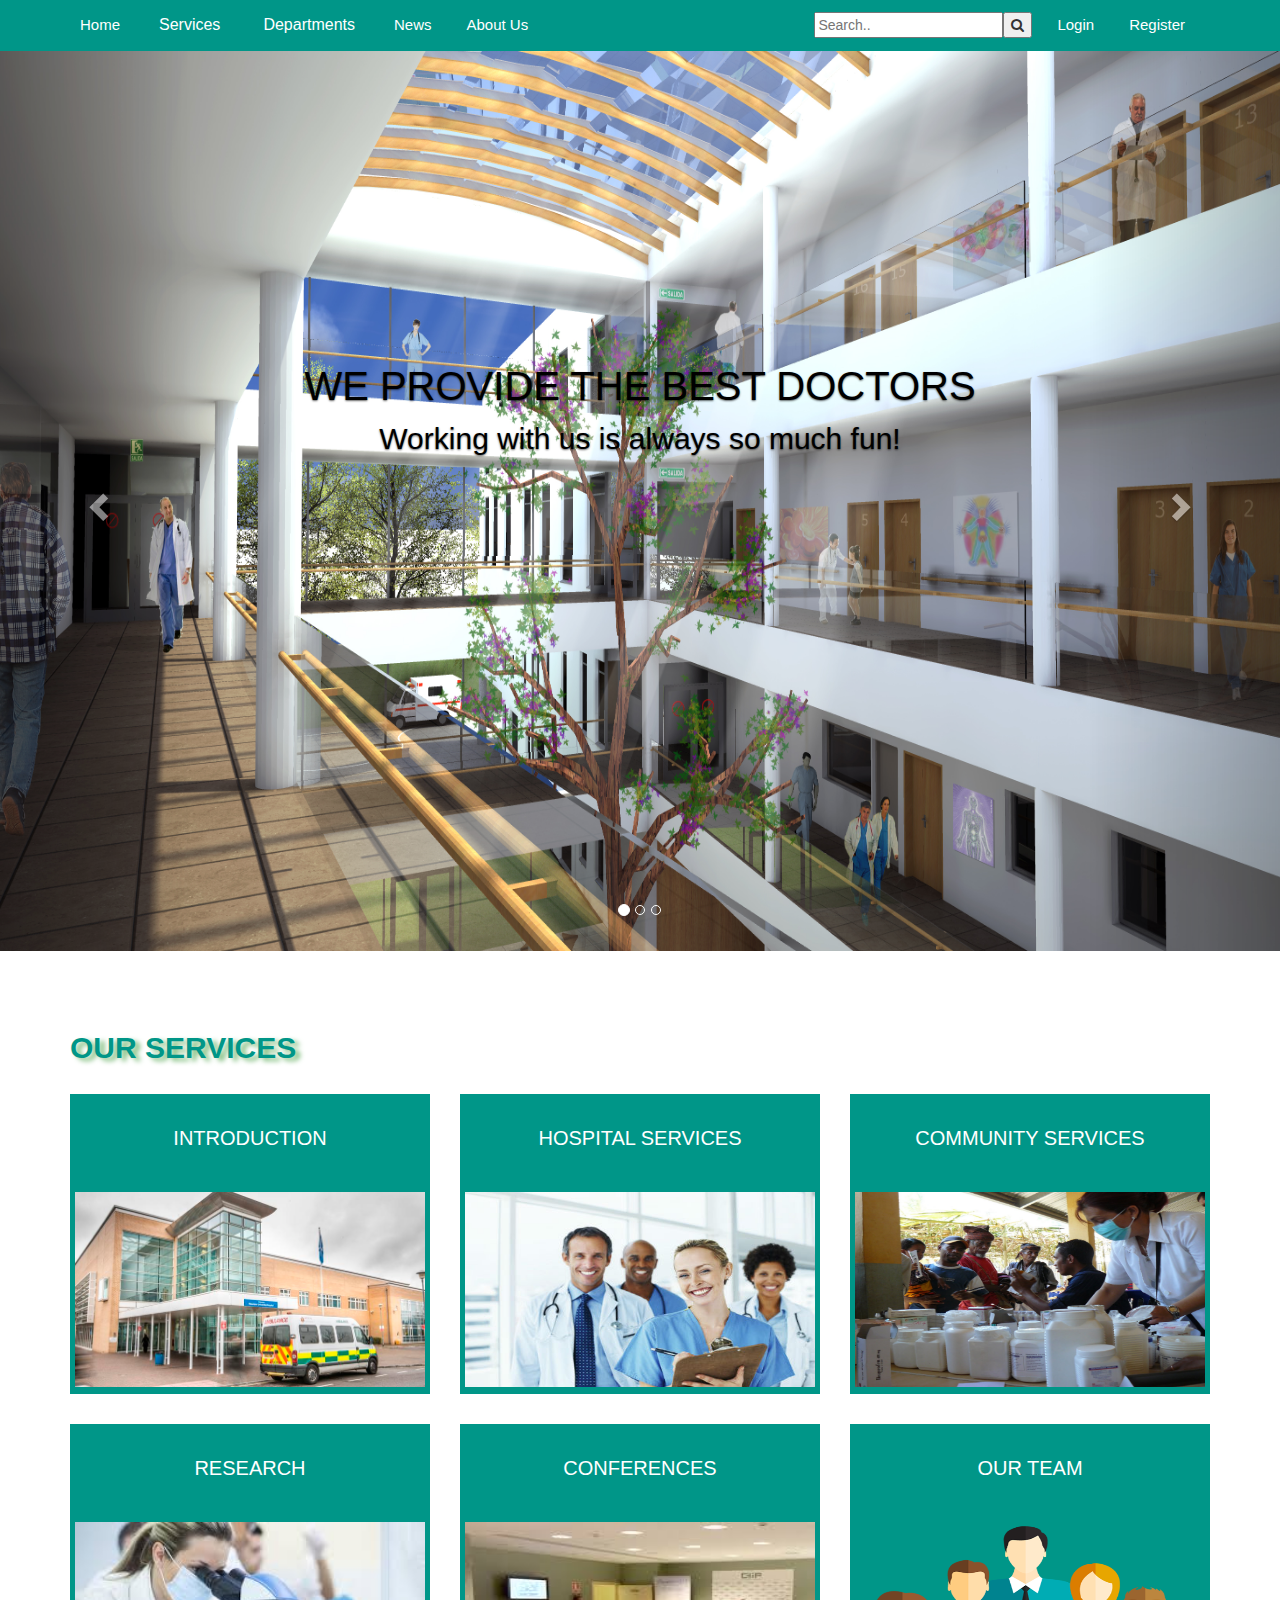
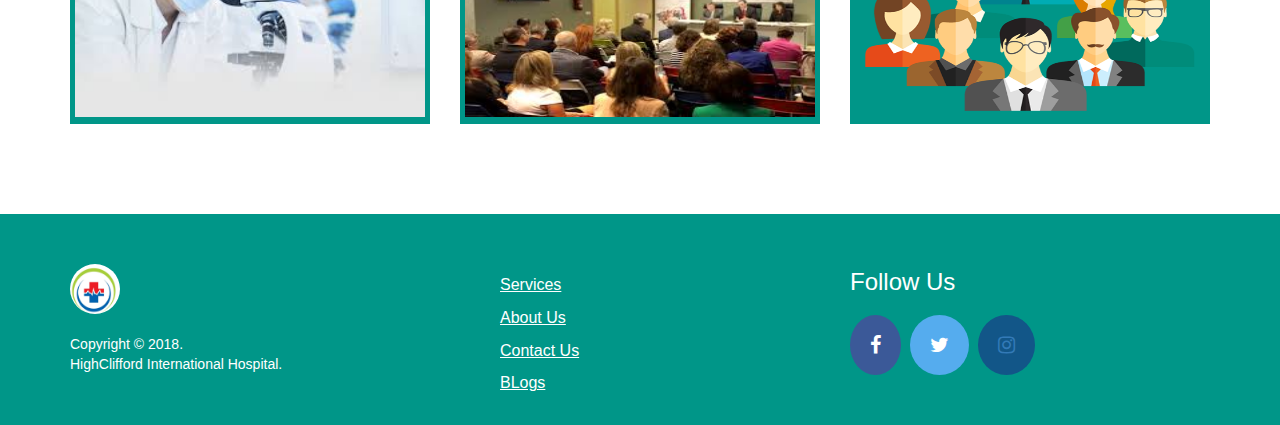
<file: index.html>
<!DOCTYPE html>
<html>
<head>
	<title>patient management system</title>
<!-- this is for bootstrap -->
	 <link rel="stylesheet" href="https://maxcdn.bootstrapcdn.com/bootstrap/3.3.7/css/bootstrap.min.css">
  	<script src="https://ajax.googleapis.com/ajax/libs/jquery/3.3.1/jquery.min.js"></script>
 	 <script src="https://maxcdn.bootstrapcdn.com/bootstrap/3.3.7/js/bootstrap.min.js"></script>
 <link rel="stylesheet" href="https://cdnjs.cloudflare.com/ajax/libs/font-awesome/4.7.0/css/font-awesome.min.css">
<link rel="stylesheet" type="text/css" href="css/style.css">
</head>
<body>

<div class="wrapper">
	
	<div class="container ">
	
		<nav class="clearfix">
		<ul class="clearfix main-nav">
			<li><a href="index.html">Home</a></li>
			<li class="dropdown">
      <button class="dropbtn">Services</button>
           <div class="dropdown-content">
               <a href="#">Surgery</a>
               <a href="#">Gynaecology</a>
               <a href="#">Biochemistry</a>
               <a href="#">Dental</a>
              <a href="#">ENT</a>
            </div>
      </li>
        <li class="dropdown">
      <button class="dropbtn">Departments</button>
           <div class="dropdown-content">
               <a href="#">Emergency</a>
               <a href="#">Intensive care unit</a>
               <a href="#">Coronary care unit</a>
               <a href="#">Burn Center</a>
              <a href="#">Endoscopy</a>
              <a href="#">Physical Therapy</a>
            </div>
      </li>
			<li><a href="#">News</a></li>
			<li><a href="aboutus.html">About Us</a></li>

		</ul>

		<div class="login-nav">
      <ul class="clearfix">
        <li><input class="searchbox" type="text" placeholder="Search.."></li>
         <li><button type="submit"><i class="fa fa-search"></i></button></li>
        <li><a href="login.html">Login</a></li>
        <li><a href="register.html">Register</a></li>
      </ul>
    </div>
		</nav>

	</div>
</div>	


<div class="slider">
  <div id="myCarousel" class="carousel slide" data-ride="carousel">
    <!-- Indicators -->
    <ol class="carousel-indicators">
      <li data-target="#myCarousel" data-slide-to="0" class="active"></li>
      <li data-target="#myCarousel" data-slide-to="1"></li>
      <li data-target="#myCarousel" data-slide-to="2"></li>
    </ol>

    <!-- Wrapper for slides -->
    <div class="carousel-inner">

      <div class="item active">
        <img src="images/1.jpg" alt="Los Angeles" style="width:100%;">
        <div class="carousel-caption">
          <h3>WE PROVIDE THE BEST DOCTORS</h3>
          <p>Working with us is always so much fun!</p>
        </div>
      </div>

      <div class="item">
        <img src="images/2.jpg" alt="Chicago" style="width:100%;">
        <div class="carousel-caption">
          <h3>Need an appointment?</h3>
          <p>you are just one call away</p>
        </div>
      </div>
    
      <div class="item">
        <img src="images/3.jpg" alt="New York" style="width:100%;">
        <div class="carousel-caption">
          <h3>View all the records of your checkups</h3>
          <p>We are providing an online facility!</p>
        </div>
      </div>
  
    </div>

    <!-- Left and right controls -->
    <a class="left carousel-control" href="#myCarousel" data-slide="prev">
      <span class="glyphicon glyphicon-chevron-left"></span>
      <span class="sr-only">Previous</span>
    </a>
    <a class="right carousel-control" href="#myCarousel" data-slide="next">
      <span class="glyphicon glyphicon-chevron-right"></span>
      <span class="sr-only">Next</span>
    </a>
  </div>
</div>




<div class="services">
    <div class="container">
    <h2>OUR SERVICES</h2>
    <div class="row">
        <div class="col-md-4">
          <div class="ser1"> 
             <p> INTRODUCTION</p>
             <img src="images/intro.jpg">
          </div>

         </div>
         <div class="col-md-4">
          <div class="ser1"> 

            <p>HOSPITAL SERVICES</p>
            <img src="images/doc.jpg">
          </div>

          </div>
          <div class="col-md-4">
              <div class="ser1"> 
                <p>COMMUNITY SERVICES</p>
                <img src="images/ser.jpg">
              </div>
           </div>
     </div>

         <div class="row">
        <div class="col-md-4">
          <div class="ser1"> 
             <p>RESEARCH</p>
             <img src="images/res.jpg">
          </div>

         </div>
         <div class="col-md-4">
          <div class="ser1"> 

            <p>CONFERENCES</p>
            <img src="images/conf.jpg">
          </div>

          </div>
          <div class="col-md-4">
              <div class="ser1"> 
                <p>OUR TEAM</p>
                <img src="images/team.png">
              </div>
           </div>
     </div>

     </div>
 


</div>

<footer>  
    <div class="container">
        <div class="row"> 
            <div class="col-md-4"> 
                <div class="foot"> 
                    <img src="images/logo.jpg">
                    <p class="foot1">Copyright © 2018. <br>
                    HighClifford International Hospital.</p>
                </div>
            </div>

           <div class="col-md-4"> 
                <div class="foot"> 
                    <ul>
                      <li><a href="#">Services</a></li>
                      <li><a href="#">About Us</a></li>
                       <li><a href="#">Contact Us</a></li>
                        <li><a href="#">BLogs</a></li>
                    </ul>
                </div>
            </div>

            <div class="col-md-4"> 
                <div class="foot icons"> 
                   <h3>Follow Us</h3>
                   <a href="www.facebook.com" class="fa fa-facebook"></a>
                  <a href="#" class="fa fa-twitter"></a>
                  <a href="#" class="fa fa-instagram"></a>
                </div>
            </div>


        </div>

     </div>

</footer>




	

</body>
</html>
</file>
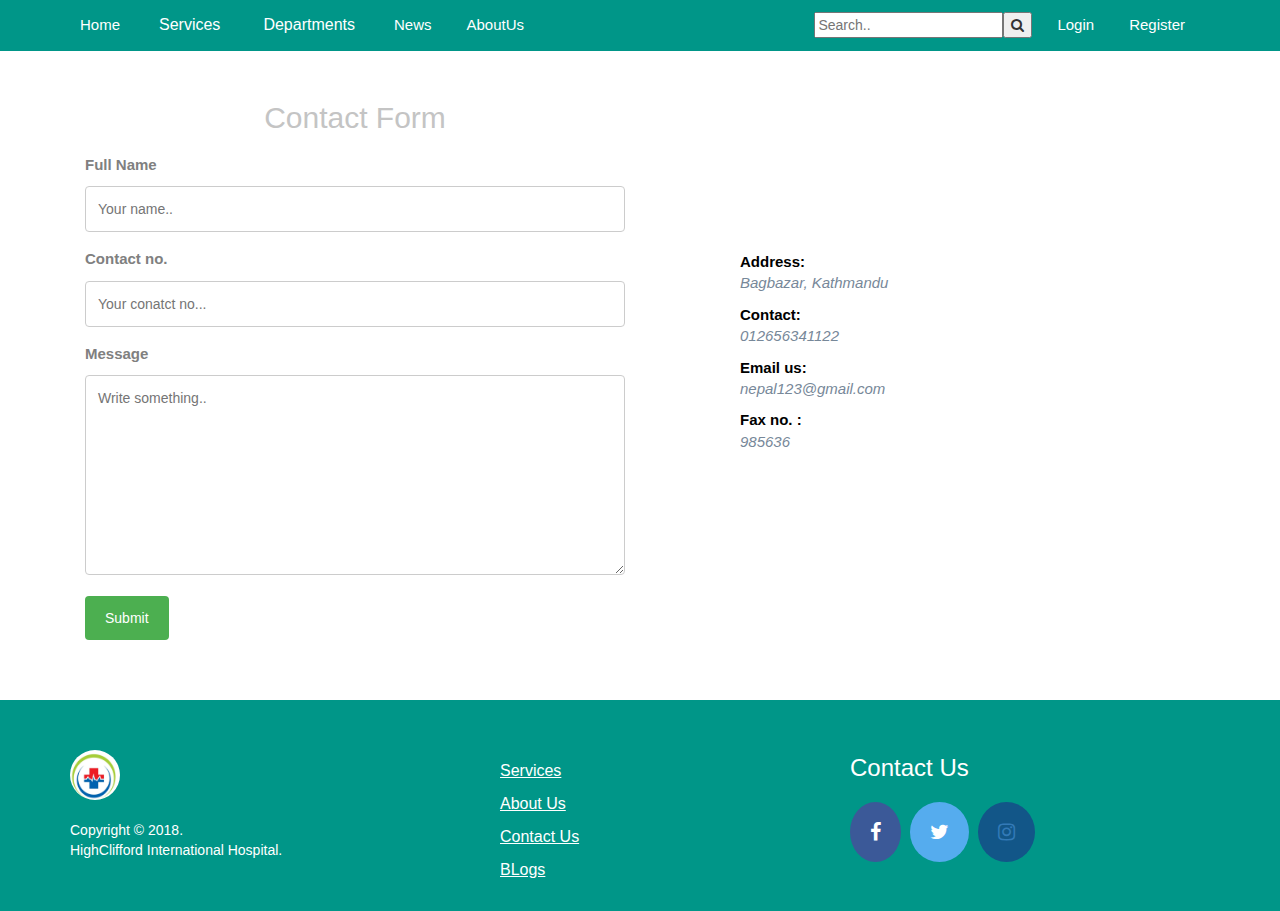
<file: aboutus.html>
<!DOCTYPE html>
<html>
<head>
	<title>patient management system</title>
<!-- this is for bootstrap -->
	 <link rel="stylesheet" href="https://maxcdn.bootstrapcdn.com/bootstrap/3.3.7/css/bootstrap.min.css">
  	<script src="https://ajax.googleapis.com/ajax/libs/jquery/3.3.1/jquery.min.js"></script>
 	 <script src="https://maxcdn.bootstrapcdn.com/bootstrap/3.3.7/js/bootstrap.min.js"></script>
 <link rel="stylesheet" href="https://cdnjs.cloudflare.com/ajax/libs/font-awesome/4.7.0/css/font-awesome.min.css">
<link rel="stylesheet" type="text/css" href="css/style.css">
</head>
<body>

<div class="wrapper">
	
	<div class="container ">
	
		<nav class="clearfix">
		<ul class="clearfix main-nav">
			<li><a href="index.html">Home</a></li>
			<li class="dropdown">
      <button class="dropbtn">Services</button>
           <div class="dropdown-content">
               <a href="#">Surgery</a>
               <a href="#">Gynaecology</a>
               <a href="#">Biochemistry</a>
               <a href="#">Dental</a>
              <a href="#">ENT</a>
            </div>
      </li>
        <li class="dropdown">
      <button class="dropbtn">Departments</button>
           <div class="dropdown-content">
               <a href="#">Emergency</a>
               <a href="#">Intensive care unit</a>
               <a href="#">Coronary care unit</a>
               <a href="#">Burn Center</a>
              <a href="#">Endoscopy</a>
              <a href="#">Physical Therapy</a>
            </div>
      </li>
			<li><a href="#">News</a></li>
			<li><a href="#">AboutUs</a></li>

		</ul>

		<div class="login-nav">
      <ul class="clearfix">
        <li><input class="searchbox" type="text" placeholder="Search.."></li>
         <li><button type="submit"><i class="fa fa-search"></i></button></li>
        <li><a href="login.html">Login</a></li>
        <li><a href="register.html">Register</a></li>
      </ul>
    </div>
		</nav>

	</div>
</div>	



<div class="main">
  <div class="container">
    <div class="col-md-6">
      <h3>Contact Form</h3>
       <form class="contactform" action="/action_page.php">
        <label for="fname">Full Name</label>
        <input type="text" id="fname" name="firstname" placeholder="Your name..">

        <label for="lname">Contact no.</label>
        <input type="text" id="phn" name="phn" placeholder="Your conatct no...">

        <label for="subject">Message</label>
        <textarea id="subject" name="subject" placeholder="Write something.." style="height:200px"></textarea>

        <input type="submit" value="Submit">
      </form>

     </div>

     <div class="col-md-6 commonwrap">
        <div class="common"> <strong>Address:</strong> <span>Bagbazar, Kathmandu</span></div>
        <div class="common"> <strong>Contact:</strong> <span>012656341122</span></div>
        <div class="common"> <strong>Email us:</strong> <span>nepal123@gmail.com</span></div>
        <div class="common"> <strong>Fax no. :</strong> <span>985636</span></div>

     </div>
   
</div>
</div>
</div>


<footer>  
    <div class="container">
        <div class="row"> 
            <div class="col-md-4"> 
                <div class="foot"> 
                    <img src="images/logo.jpg">
                    <p class="foot1">Copyright © 2018. <br>
                    HighClifford International Hospital.</p>
                </div>
            </div>

           <div class="col-md-4"> 
                <div class="foot"> 
                    <ul>
                      <li><a href="#">Services</a></li>
                      <li><a href="#">About Us</a></li>
                       <li><a href="#">Contact Us</a></li>
                        <li><a href="#">BLogs</a></li>
                    </ul>
                </div>
            </div>

            <div class="col-md-4"> 
                <div class="foot icons"> 
                   <h3>Contact Us</h3>
                   <a href="www.facebook.com" class="fa fa-facebook"></a>
                  <a href="#" class="fa fa-twitter"></a>
                  <a href="#" class="fa fa-instagram"></a>
                </div>
            </div>


        </div>

     </div>

</footer>




	

</body>
</html>
</file>
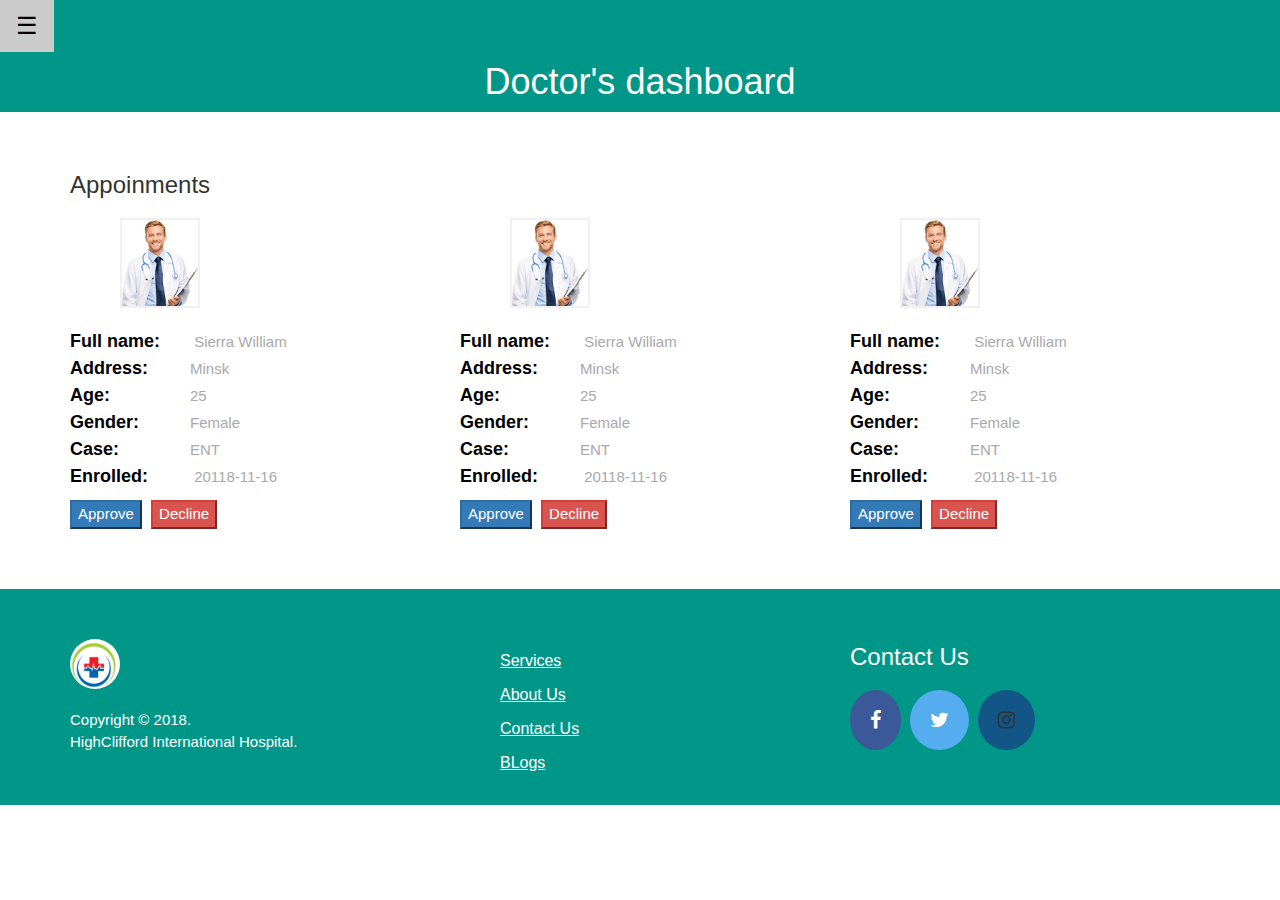
<file: appointmentlist.html>
<!DOCTYPE html>
<html>
<head>
	<title>patient management system</title>
<!-- this is for bootstrap -->
	 <link rel="stylesheet" href="https://maxcdn.bootstrapcdn.com/bootstrap/3.3.7/css/bootstrap.min.css">
  	<script src="https://ajax.googleapis.com/ajax/libs/jquery/3.3.1/jquery.min.js"></script>
 	 <script src="https://maxcdn.bootstrapcdn.com/bootstrap/3.3.7/js/bootstrap.min.js"></script>
 <link rel="stylesheet" href="https://cdnjs.cloudflare.com/ajax/libs/font-awesome/4.7.0/css/font-awesome.min.css">
<link rel="stylesheet" type="text/css" href="css/style.css">
</head>
<body>

<!DOCTYPE html>
<html>
<title>W3.CSS</title>
<meta name="viewport" content="width=device-width, initial-scale=1">
<link rel="stylesheet" href="https://www.w3schools.com/w3css/4/w3.css">
<body>

<div class="w3-sidebar w3-bar-block w3-card w3-animate-left" style="display:none" id="mySidebar">
  <button class="w3-bar-item w3-button w3-large"
  onclick="w3_close()">Close &times;</button>
  <a href="doctordashboard.html" class="w3-bar-item w3-button"> Dashboard</a>
  <a href="patientlist.html" class="w3-bar-item w3-button"> Patient List</a>
  <a href="#" class="w3-bar-item w3-button">Appoinment </a>

</div>

<div id="main">

<div class="w3-teal">
  <button id="openNav" class="w3-button w3-teal w3-xlarge" onclick="w3_open()">&#9776;</button>
  <div class="w3-container">
    <h1>Doctor's dashboard</h1>
  </div>
</div>



<div class="list">
  <div class="container">
    <h3>Appoinments</h3>
    <div class="row">
     <div class="col-md-4">
           <div class="pimg">
              <img src="images/doc1.jpg">
           </div>

           <div class="pinfo">
              <div ><strong>Full name:</strong><span> Sierra William</span></div>
              <div><strong>Address:</strong><span>Minsk</span></div>
              <div><strong>Age:</strong><span>25</span></div>
              <div><strong>Gender:</strong><span>Female</span></div>
              <div><strong>Case:</strong><span>ENT</span></div>
              <div><strong>Enrolled:</strong><span> 20118-11-16</span></div> 
                    
              
           </div>
            <button class="btn-primary">Approve</button> <button class="btn-danger">Decline</button>


    </div>
   
     <div class="col-md-4">
           <div class="pimg">
              <img src="images/doc1.jpg">
           </div>

           <div class="pinfo">
              <div ><strong>Full name:</strong><span> Sierra William</span></div>
              <div><strong>Address:</strong><span>Minsk</span></div>
              <div><strong>Age:</strong><span>25</span></div>
              <div><strong>Gender:</strong><span>Female</span></div>
              <div><strong>Case:</strong><span>ENT</span></div>
              <div><strong>Enrolled:</strong><span> 20118-11-16</span></div> 
              
           </div>
           <button class="btn-primary">Approve</button> <button class="btn-danger">Decline</button>

    </div>

     <div class="col-md-4">
           <div class="pimg">
              <img src="images/doc1.jpg">
           </div>

           <div class="pinfo">
              <div ><strong>Full name:</strong><span> Sierra William</span></div>
              <div><strong>Address:</strong><span>Minsk</span></div>
              <div><strong>Age:</strong><span>25</span></div>
              <div><strong>Gender:</strong><span>Female</span></div>
              <div><strong>Case:</strong><span>ENT</span></div>
              <div><strong>Enrolled:</strong><span> 20118-11-16</span></div> 
           </div>
 <button class="btn-primary">Approve</button> <button class="btn-danger">Decline</button>

    </div>
  </div>


</div>

</div>
</div>

<footer>  
    <div class="container">
        <div class="row"> 
            <div class="col-md-4"> 
                <div class="foot"> 
                    <img src="images/logo.jpg">
                    <p class="foot1">Copyright © 2018. <br>
                    HighClifford International Hospital.</p>
                </div>
            </div>

           <div class="col-md-4"> 
                <div class="foot"> 
                    <ul>
                      <li><a href="#">Services</a></li>
                      <li><a href="#">About Us</a></li>
                       <li><a href="#">Contact Us</a></li>
                        <li><a href="#">BLogs</a></li>
                    </ul>
                </div>
            </div>

            <div class="col-md-4"> 
                <div class="foot icons"> 
                   <h3>Contact Us</h3>
                   <a href="www.facebook.com" class="fa fa-facebook"></a>
                  <a href="#" class="fa fa-twitter"></a>
                  <a href="#" class="fa fa-instagram"></a>
                </div>
            </div>


        </div>

     </div>

</footer>



</div>

<script>
function w3_open() {
  document.getElementById("main").style.marginLeft = "25%";
  document.getElementById("mySidebar").style.width = "25%";
  document.getElementById("mySidebar").style.display = "block";
  document.getElementById("openNav").style.display = 'none';
}
function w3_close() {
  document.getElementById("main").style.marginLeft = "0%";
  document.getElementById("mySidebar").style.display = "none";
  document.getElementById("openNav").style.display = "inline-block";
}
</script>







	

</body>
</html>
</file>
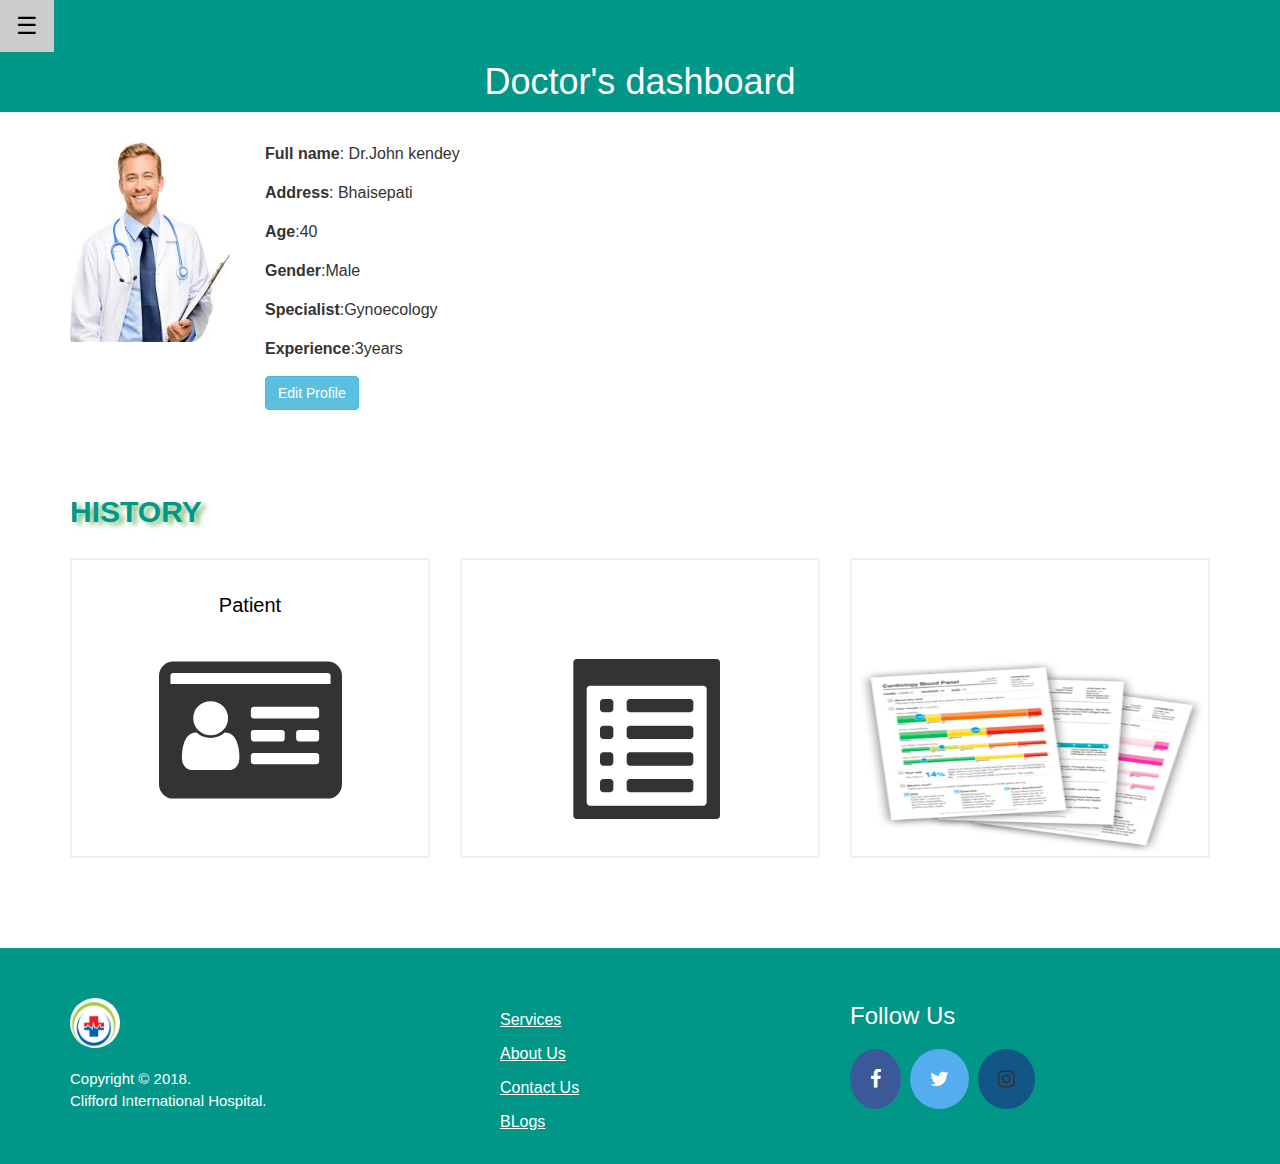
<file: doctordashboard.html>
<!DOCTYPE html>
<html>
<head>
	<title>patient management system</title>
<!-- this is for bootstrap -->
	 <link rel="stylesheet" href="https://maxcdn.bootstrapcdn.com/bootstrap/3.3.7/css/bootstrap.min.css">
  	<script src="https://ajax.googleapis.com/ajax/libs/jquery/3.3.1/jquery.min.js"></script>
 	 <script src="https://maxcdn.bootstrapcdn.com/bootstrap/3.3.7/js/bootstrap.min.js"></script>
 <link rel="stylesheet" href="https://cdnjs.cloudflare.com/ajax/libs/font-awesome/4.7.0/css/font-awesome.min.css">
<link rel="stylesheet" type="text/css" href="css/style.css">
<meta name="viewport" content="width=device-width, initial-scale=1">
<link rel="stylesheet" href="https://www.w3schools.com/w3css/4/w3.css">
</head>



<body>

<div class="w3-sidebar w3-bar-block w3-card w3-animate-left" style="display:none" id="mySidebar">
  <button class="w3-bar-item w3-button w3-large"
  onclick="w3_close()">Close &times;</button>
  <a href="doctordashboard.html" class="w3-bar-item w3-button"> Dashboard</a>
  <a href="patientlist.html" class="w3-bar-item w3-button"> Patient List</a>
  <a href="appointmentlist.html" class="w3-bar-item w3-button">Appoinment </a>

</div>
<div class="w3-teal">
  <button id="openNav" class="w3-button w3-teal w3-xlarge" onclick="w3_open()">&#9776;</button>
  <div class="w3-container">
    <h1 style="text-align: center";>Doctor's dashboard</h1>
  </div>
</div>
<div id="main">



<div class="information">
  <div class="container">
    <div class="row">
            <div class="col-md-2">
              <img src="images/doc1.jpg">
            </div>

             <div class="col-md-10 info">
              <div ><strong>Full name</strong>:<span> Dr.John kendey</span></div>
              <div><strong>Address</strong>:<span> Bhaisepati</span></div>
              <div><strong>Age</strong>:<span>40</span></div>
              <div><strong>Gender</strong>:<span>Male</span></div>
              <div><strong>Specialist</strong>:<span>Gynoecology</span></div>
              <div><strong>Experience</strong>:<span>3years</span></div>

              <div><button type="button" class="btn btn-info btn-md" data-toggle="modal" data-target="#myModal">Edit Profile
               </button>

                  <!-- Modal -->
                  <div class="modal fade" id="myModal" role="dialog">
                    <div class="modal-dialog modal-sm">
                      <div class="modal-content">
                        <div class="modal-header">
                          <button type="button" class="close" data-dismiss="modal">&times;</button>
                          <h4 class="modal-title">Fill in the information</h4>
                        </div>
                        <div class="modal-body">
                       <form action="action_page.php">

                        <div class="form-group">
                          <label for="fname">Full Name</label>
                          <input type="text" id="fname" name="firstname">
                        </div>

                         <div class="form-group">
                          <label for="address">Address</label>
                          <input type="text" id="address" name="address">
                        </div>

                         <div class="form-group">
                          <label for="phn">Contact no.</label>
                          <input type="text" id="phn" name="phn">
                        </div>

                         <div class="form-group">
                          <label for="department">Department</label>
                          <input type="text" id="department" name="department">
                        </div>

                         <div class="form-group">
                          <label for="email">Email Id</label>
                          <input type="text" id="email" name="email">
                        </div>
                        </form>
                        </div>
                        <div class="modal-footer">
                          <button type="button" class="btn btn-basic" data-dismiss="modal">Save</button>
                        </div>
                      </div>
                    </div>
                  </div>
              </div>
          
            </div>


     </div>
        
   </div>

  </div>
</div>

<div class="services">
    <div class="container">
    <h2>HISTORY</h2>
    <div class="row">
        <div class="col-md-4">
          <div class="ser1 no-bg"> 
             <a href="patientlist.html">Patient</a>
             <i class="fa fa-id-card" style="font-size:160px;"></i>
          </div>

         </div>
         <div class="col-md-4">
          <div class="ser1 no-bg"> 

            <p> Appointments</p>
          <span class="glyphicon glyphicon-list-alt" style="font-size:160px;"></span>
          </div>

          </div>
          <div class="col-md-4">
              <div class="ser1 no-bg"> 
                <p>Reports</p>
                <img src="images/report.jpg">
              </div>
          </div>
     </div>

      

     </div>
 </div>

</div>



<footer>  
    <div class="container">
        <div class="row"> 
            <div class="col-md-4"> 
                <div class="foot"> 
                    <img src="images/logo.jpg">
                    <p class="foot1">Copyright © 2018. <br>
                    Clifford International Hospital.</p>
                </div>
            </div>

           <div class="col-md-4"> 
                <div class="foot"> 
                    <ul>
                      <li><a href="#">Services</a></li>
                      <li><a href="#">About Us</a></li>
                       <li><a href="#">Contact Us</a></li>
                        <li><a href="#">BLogs</a></li>
                    </ul>
                </div>
            </div>

            <div class="col-md-4"> 
                <div class="foot icons"> 
                   <h3>Follow Us</h3>
                   <a href="www.facebook.com" class="fa fa-facebook"></a>
                  <a href="#" class="fa fa-twitter"></a>
                  <a href="#" class="fa fa-instagram"></a>
                </div>
            </div>


        </div>

     </div>

</footer>





<script>
function w3_open() {
  document.getElementById("main").style.marginLeft = "25%";
  document.getElementById("mySidebar").style.width = "25%";
  document.getElementById("mySidebar").style.display = "block";
  document.getElementById("openNav").style.display = 'none';
}
function w3_close() {
  document.getElementById("main").style.marginLeft = "0%";
  document.getElementById("mySidebar").style.display = "none";
  document.getElementById("openNav").style.display = "inline-block";
}
</script>







	

</body>
</html>
</file>
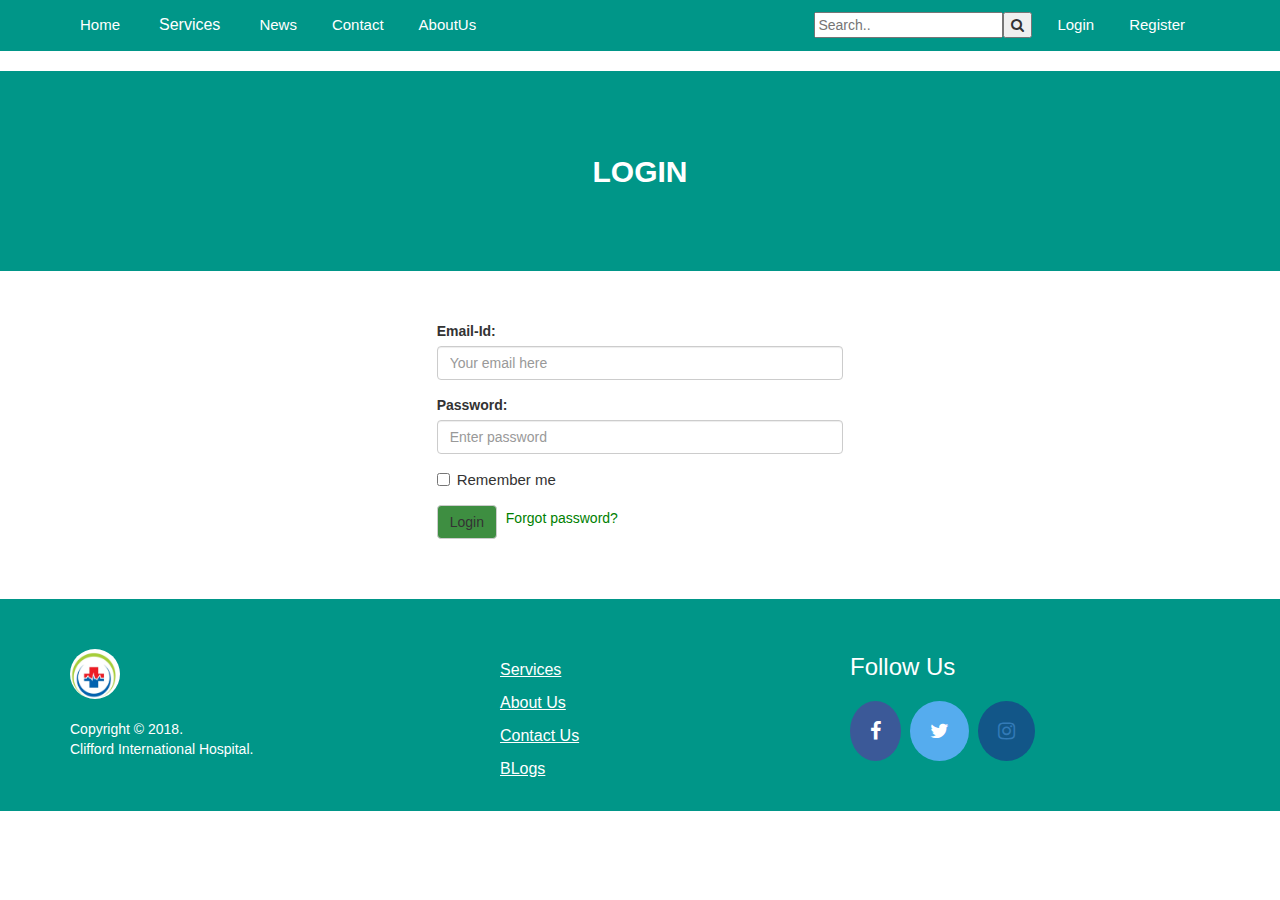
<file: login.html>
<!DOCTYPE html>
<html>
<head>
	<title>patient management system</title>
<!-- this is for bootstrap -->
	 <link rel="stylesheet" href="https://maxcdn.bootstrapcdn.com/bootstrap/3.3.7/css/bootstrap.min.css">
  	<script src="https://ajax.googleapis.com/ajax/libs/jquery/3.3.1/jquery.min.js"></script>
 	 <script src="https://maxcdn.bootstrapcdn.com/bootstrap/3.3.7/js/bootstrap.min.js"></script>

<link rel="stylesheet" href="https://cdnjs.cloudflare.com/ajax/libs/font-awesome/4.7.0/css/font-awesome.min.css">
<link rel="stylesheet" type="text/css" href="css/style.css">
</head>
<body>



<div class="wrapper">
	
	<div class="container ">
	
		<nav class="clearfix">
		<ul class="clearfix main-nav">
			<li><a href="index.html" class="active">Home</a></li>
			<li class="dropdown">
      <button class="dropbtn">Services</button>
           <div class="dropdown-content">
               <a href="#">Surgery</a>
               <a href="#">Gynaecology</a>
               <a href="#">Biochemistry</a>
               <a href="#">Dental</a>
              <a href="#">ENT</a>
            </div>
      </li>
			<li><a href="#">News</a></li>
			<li><a href="#">Contact</a></li>
			<li><a href="#">AboutUs</a></li>
			
		</ul>

		<div class="login-nav">
			<ul class="clearfix">
				<li><input class="searchbox" type="text" placeholder="Search.."></li>
				 <li><button type="submit"><i class="fa fa-search"></i></button></li>
				<li><a href="#">Login</a></li>
				<li><a href="#">Register</a></li>
			</ul>
		</div>
		</nav>

	</div>
</div>

<div class="banner">
	<span>LOGIN</span>
</div>	

<div class="row">
	<div class="col-md-4 col-md-offset-4">
		
	<form action="/action_page.php" class="form1">
		<div class="form-group">
      		<label for="email">Email-Id:</label>
     		<input type="email" class="form-control" id="email" placeholder="Your email here" name="email">
   		 </div>

	 	<div class="form-group">
		     <label for="pwd">Password:</label>
		     <input type="password" class="form-control" id="pwd" placeholder="Enter password" name="pwd">
		 </div>

   		 

		  <div class="checkbox">
		     <label><input type="checkbox" name="remember"> Remember me</label>
		  </div>

		     

   			<button type="submit" class="btn btn-default">Login</button>
    	    <a href="#" class="forgot">Forgot password?</a>
 		
  	</form>

	</div>

</div>


<footer>  
    <div class="container">
        <div class="row"> 
            <div class="col-md-4"> 
                <div class="foot"> 
                    <img src="images/logo.jpg">
                    <p class="foot1">Copyright © 2018. <br>
                    Clifford International Hospital.</p>
                </div>
            </div>

           <div class="col-md-4"> 
                <div class="foot"> 
                    <ul>
                      <li><a href="#">Services</a></li>
                      <li><a href="#">About Us</a></li>
                       <li><a href="#">Contact Us</a></li>
                        <li><a href="#">BLogs</a></li>
                    </ul>
                </div>
            </div>

            <div class="col-md-4"> 
                <div class="foot icons"> 
                   <h3>Follow Us</h3>
                   <a href="www.facebook.com" class="fa fa-facebook"></a>
                  <a href="#" class="fa fa-twitter"></a>
                  <a href="#" class="fa fa-instagram"></a>
                </div>
            </div>


        </div>

     </div>

</footer>

	

</body>	

</html>
</file>
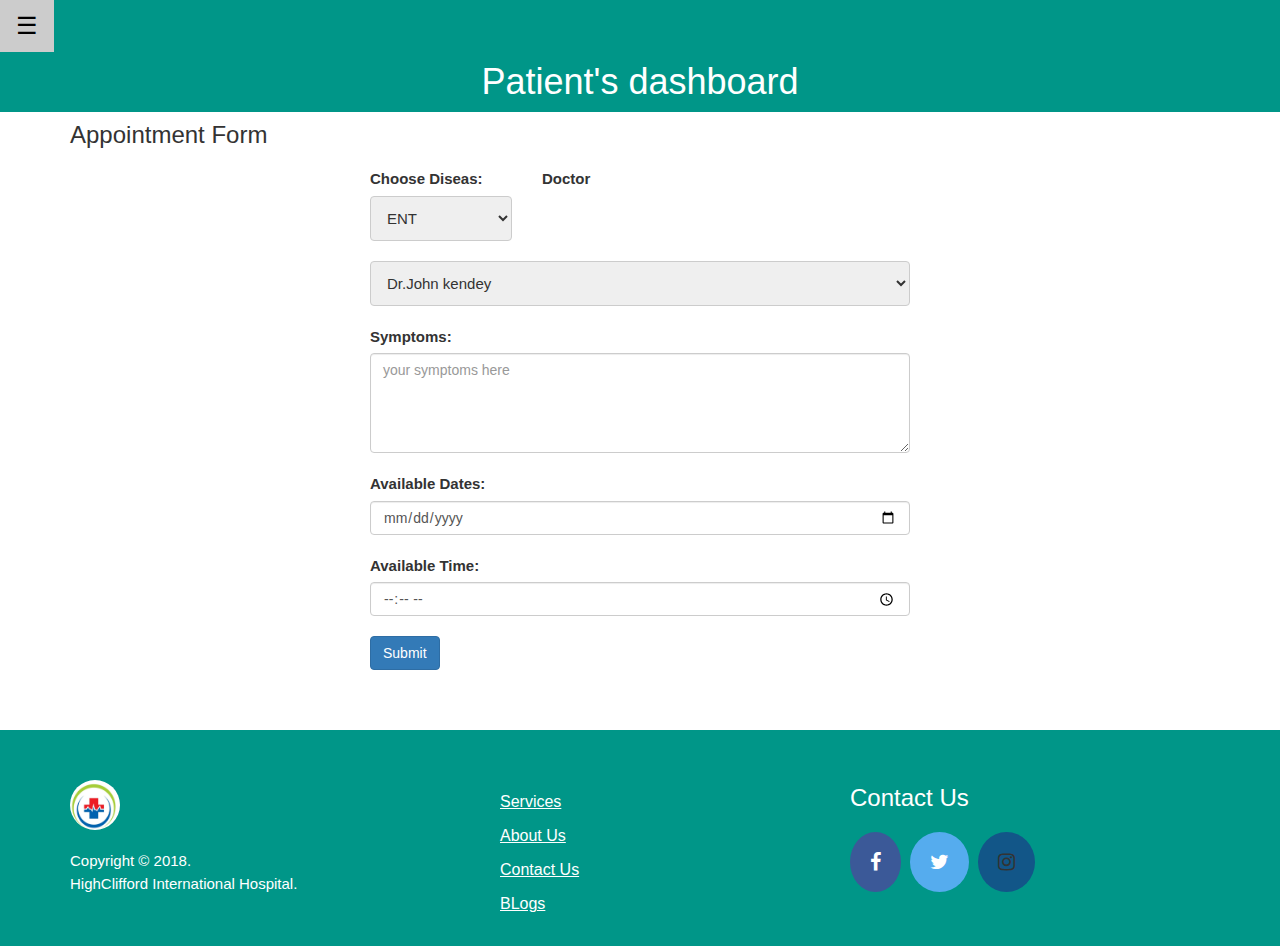
<file: makeappointment.html>
<!DOCTYPE html>
<html>
<head>
  <title>patient management system</title>
<!-- this is for bootstrap -->
   <link rel="stylesheet" href="https://maxcdn.bootstrapcdn.com/bootstrap/3.3.7/css/bootstrap.min.css">
    <script src="https://ajax.googleapis.com/ajax/libs/jquery/3.3.1/jquery.min.js"></script>
   <script src="https://maxcdn.bootstrapcdn.com/bootstrap/3.3.7/js/bootstrap.min.js"></script>
 <link rel="stylesheet" href="https://cdnjs.cloudflare.com/ajax/libs/font-awesome/4.7.0/css/font-awesome.min.css">
<link rel="stylesheet" type="text/css" href="css/style.css">
</head>
<body>

<!DOCTYPE html>
<html>
<title>W3.CSS</title>
<meta name="viewport" content="width=device-width, initial-scale=1">
<link rel="stylesheet" href="https://www.w3schools.com/w3css/4/w3.css">
<body>

<div class="w3-sidebar w3-bar-block w3-card w3-animate-left" style="display:none" id="mySidebar">
  <button class="w3-bar-item w3-button w3-large"
  onclick="w3_close()">Close &times;</button>
  <a href="patientdashboard.html" class="w3-bar-item w3-button"> Dashboard</a>

  <a href="#" class="w3-bar-item w3-button">Make an Appoinment </a>
    <a href="#" class="w3-bar-item w3-button">Report</a>

</div>

<div id="main">

<div class="w3-teal">
  <button id="openNav" class="w3-button w3-teal w3-xlarge" onclick="w3_open()">&#9776;</button>
  <div class="w3-container">
    <h1>Patient's dashboard</h1>
  </div>
</div>


<div class="container">
  <h3>Appointment Form</h3>
   <form class="appointmentform clearfix" action="/action_page.php">
    <div class="form-group aboutdisease">
      <label class="gap" for="disease">Choose Diseas:</label>
      <select >
          <option>ENT</option>
          <option>Physiotherapy</option>
          <option>Haemorroid</option>
      </select>

    </div>
    <div class="form-group ">
      <label class="gap" for="disease">Doctor</label>
      <select>
        <option>Dr.John kendey</option>
        <option>Dr.Wills Lab</option>
      </select>
    </div>
    <div class="form-group">
      <label for="symptom">Symptoms:</label>
      <textarea class="form-control symptom" id="symptom" placeholder="your symptoms here" height="200px"></textarea>
    </div>

    <div class="form-group">
      <label for="date">Available Dates:</label>
      <input type="date" class="form-control" id="date">
    </div>


    <div class="form-group">
      <label for="time">Available Time:</label>
      <input type="time" class="form-control" id="time">
    </div>


    <button type="submit" class="btn btn-primary">Submit</button>
  </form>


</div>


</div>






<footer>
    <div class="container">
        <div class="row">
            <div class="col-md-4">
                <div class="foot">
                    <img src="images/logo.jpg">
                    <p class="foot1">Copyright © 2018. <br>
                    HighClifford International Hospital.</p>
                </div>
            </div>

           <div class="col-md-4">
                <div class="foot">
                    <ul>
                      <li><a href="#">Services</a></li>
                      <li><a href="#">About Us</a></li>
                       <li><a href="#">Contact Us</a></li>
                        <li><a href="#">BLogs</a></li>
                    </ul>
                </div>
            </div>

            <div class="col-md-4">
                <div class="foot icons">
                   <h3>Contact Us</h3>
                   <a href="www.facebook.com" class="fa fa-facebook"></a>
                  <a href="#" class="fa fa-twitter"></a>
                  <a href="#" class="fa fa-instagram"></a>
                </div>
            </div>


        </div>

     </div>

</footer>



<script>
function w3_open() {
  document.getElementById("main").style.marginLeft = "25%";
  document.getElementById("mySidebar").style.width = "25%";
  document.getElementById("mySidebar").style.display = "block";
  document.getElementById("openNav").style.display = 'none';
}
function w3_close() {
  document.getElementById("main").style.marginLeft = "0%";
  document.getElementById("mySidebar").style.display = "none";
  document.getElementById("openNav").style.display = "inline-block";
}
</script>











</body>
</html>
</file>
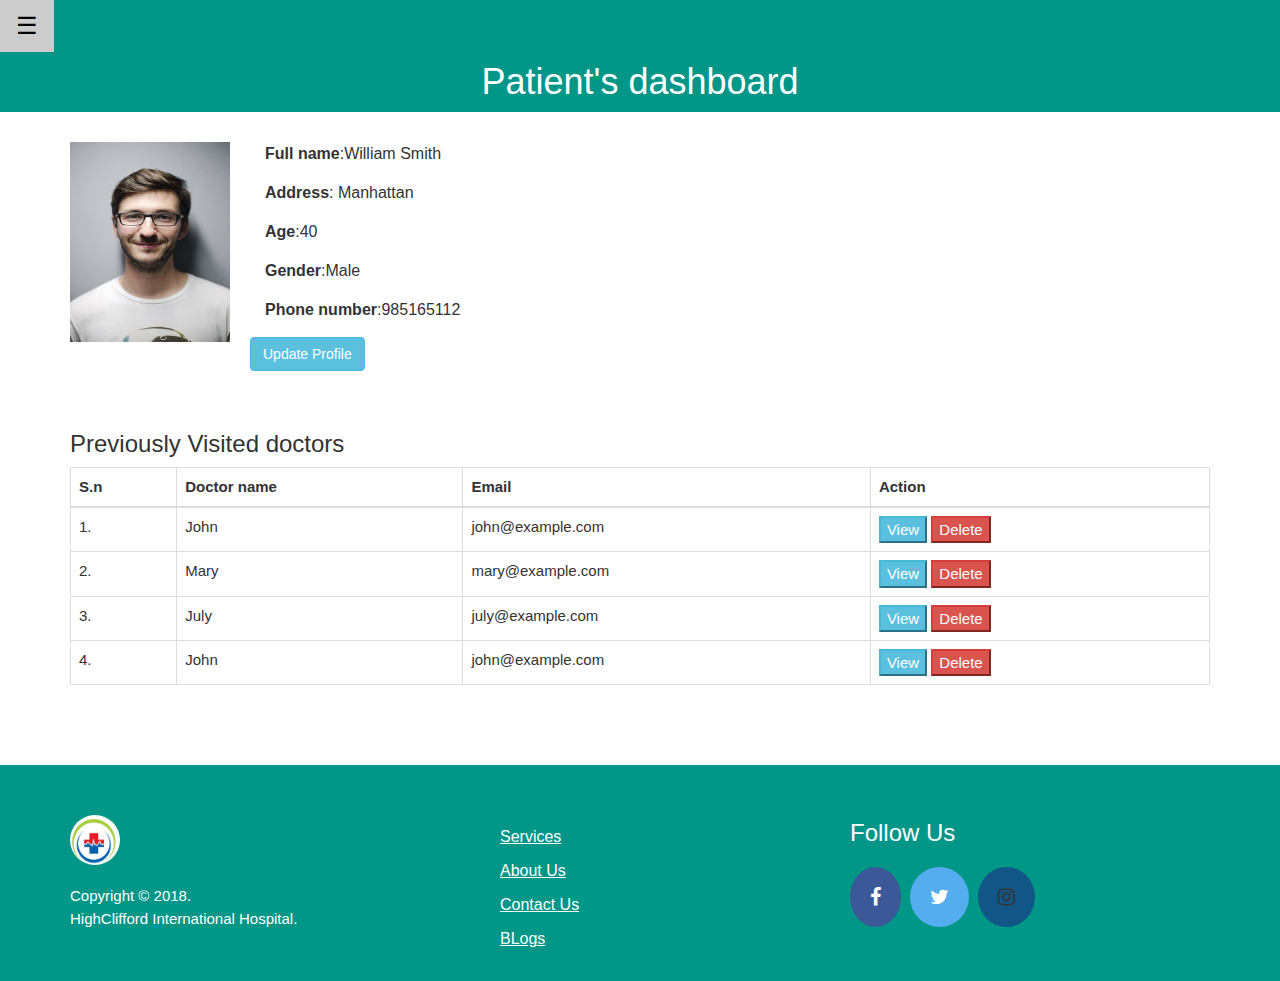
<file: patientdashboard.html>
<!DOCTYPE html>
<html>
<head>
  <title>patient management system</title>
<!-- this is for bootstrap -->
   <link rel="stylesheet" href="https://maxcdn.bootstrapcdn.com/bootstrap/3.3.7/css/bootstrap.min.css">
    <script src="https://ajax.googleapis.com/ajax/libs/jquery/3.3.1/jquery.min.js"></script>
   <script src="https://maxcdn.bootstrapcdn.com/bootstrap/3.3.7/js/bootstrap.min.js"></script>
 <link rel="stylesheet" href="https://cdnjs.cloudflare.com/ajax/libs/font-awesome/4.7.0/css/font-awesome.min.css">
<link rel="stylesheet" type="text/css" href="css/style.css">
</head>
<body>

<!DOCTYPE html>
<html>
<title>W3.CSS</title>
<meta name="viewport" content="width=device-width, initial-scale=1">
<link rel="stylesheet" href="https://www.w3schools.com/w3css/4/w3.css">
<body>

<div class="w3-sidebar w3-bar-block w3-card w3-animate-left" style="display:none" id="mySidebar">
  <button class="w3-bar-item w3-button w3-large"
  onclick="w3_close()">Close &times;</button>
  <a href="patientdashboard.html" class="w3-bar-item w3-button"> Dashboard</a>

  <a href="makeappointment.html" class="w3-bar-item w3-button">Make an Appoinment </a>
    <a href="report.html" class="w3-bar-item w3-button">Report</a>

</div>

<div id="main">

<div class="w3-teal">
  <button id="openNav" class="w3-button w3-teal w3-xlarge" onclick="w3_open()">&#9776;</button>
  <div class="w3-container">
    <h1>Patient's dashboard</h1>
  </div>
</div>

<div class="information">
  <div class="container">
      <div class="row">
        <div class="col-md-2">
          <img src="images/pat1.jpeg">
        </div>

         <div class="col-md-10 info">
          <div ><strong>Full name</strong>:<span>William Smith</span></div>
          <div><strong>Address</strong>:<span> Manhattan</span></div>
          <div><strong>Age</strong>:<span>40</span></div>
          <div><strong>Gender</strong>:<span>Male</span></div>
          <div><strong>Phone number</strong>:<span>985165112</span></div>
        </div>


         <button type="button" class="btn btn-info btn-md" data-toggle="modal" data-target="#myModal">Update Profile
         </button>

                <!-- Modal -->
                <div class="modal fade" id="myModal" role="dialog">
                  <div class="modal-dialog modal-sm">
                    <div class="modal-content">
                      <div class="modal-header">
                        <button type="button" class="close" data-dismiss="modal">&times;</button>
                        <h4 class="modal-title">Please fill in the information</h4>
                      </div>
                      <div class="modal-body">
                     <form action="action_page.php">

                      <div class="form-group">
                        <label for="fname">Full Name</label>
                        <input type="text" id="fname" name="firstname">
                      </div>

                       <div class="form-group">
                        <label for="address">Address</label>
                        <input type="text" id="address" name="address">
                      </div>

                       <div class="form-group">
                        <label for="phn">Contact no.</label>
                        <input type="text" id="phn" name="phn">
                      </div>

                       <div class="form-group">
                        <label for="email">Email Id</label>
                        <input type="text" id="email" name="email">
                      </div>
                      </form>
                      </div>
                      <div class="modal-footer">
                        <button type="button" class="btn btn-basic" data-dismiss="modal">Save</button>
                      </div>
                    </div>
                  </div>
                </div>

      </div> 


   </div>      
 </div>
</div>





<div class="list">
  <div class="container">
    <h3>Previously Visited doctors</h3>
  <table class="table table-hover table table-bordered">
    <thead>
      <tr>
        <th>S.n</th>
        <th>Doctor name</th>
        <th>Email</th>
        <th>Action</th>
      </tr>
    </thead>
    <tbody>
      <tr>
        <td>1.</td>
        <td>John</td>
       
        <td>john@example.com</td>
        <td> 
          <button class="btn-info">View</button>
          <button class="btn-danger">Delete</button>
        </td>
      </tr>
      <tr>
        <td>2.</td>
        <td>Mary</td>
        <td>mary@example.com</td>

          <td> 
          <button class="btn-info">View</button>
          <button class="btn-danger">Delete</button>
        </td>


      </tr>
      <tr>
        <td>3.</td>
        <td>July</td>
       
        <td>july@example.com</td>
        
          <td> 
          <button class="btn-info">View</button>
          <button class="btn-danger">Delete</button>
        </td>
      </tr>


      <tr>
        <td>4.</td>
        <td>John</td>
        <td>john@example.com</td>
        <td> 
          <button class="btn-info">View</button>
          <button class="btn-danger">Delete</button>
        </td>
      </tr>
    </tbody>
  </table>
</div>
</div>
</div>






<footer>  
    <div class="container">
        <div class="row"> 
            <div class="col-md-4"> 
                <div class="foot"> 
                    <img src="images/logo.jpg">
                    <p class="foot1">Copyright © 2018. <br>
                    HighClifford International Hospital.</p>
                </div>
            </div>

           <div class="col-md-4"> 
                <div class="foot"> 
                    <ul>
                      <li><a href="#">Services</a></li>
                      <li><a href="#">About Us</a></li>
                       <li><a href="#">Contact Us</a></li>
                        <li><a href="#">BLogs</a></li>
                    </ul>
                </div>
            </div>

            <div class="col-md-4"> 
                <div class="foot icons"> 
                   <h3>Follow Us</h3>
                   <a href="www.facebook.com" class="fa fa-facebook"></a>
                  <a href="#" class="fa fa-twitter"></a>
                  <a href="#" class="fa fa-instagram"></a>
                </div>
            </div>


        </div>

     </div>

</footer>



</div>

<script>
function w3_open() {
  document.getElementById("main").style.marginLeft = "25%";
  document.getElementById("mySidebar").style.width = "25%";
  document.getElementById("mySidebar").style.display = "block";
  document.getElementById("openNav").style.display = 'none';
}
function w3_close() {
  document.getElementById("main").style.marginLeft = "0%";
  document.getElementById("mySidebar").style.display = "none";
  document.getElementById("openNav").style.display = "inline-block";
}
</script>







  

</body>
</html>
</file>
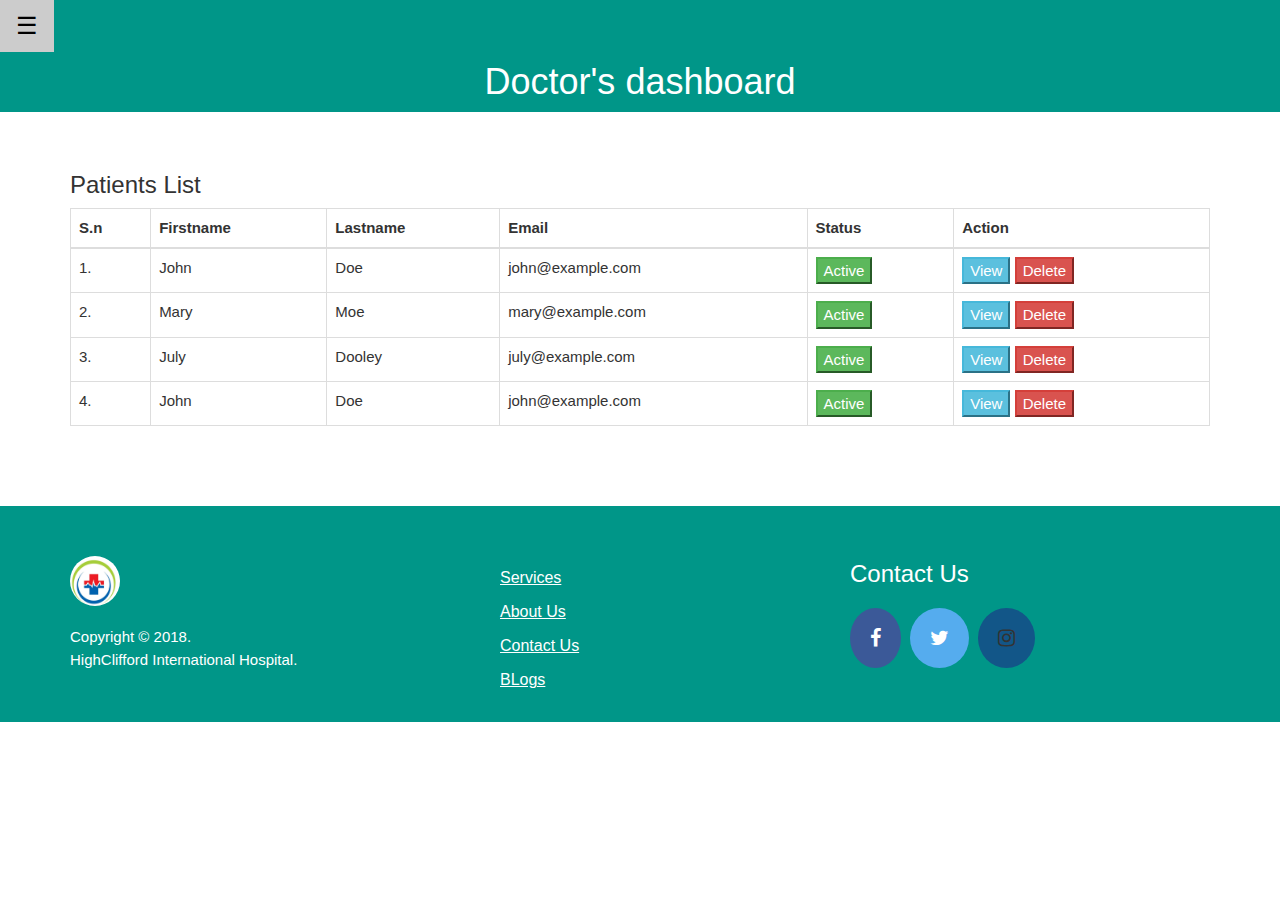
<file: patientlist.html>
<!DOCTYPE html>
<html>
<head>
	<title>patient management system</title>
<!-- this is for bootstrap -->
	 <link rel="stylesheet" href="https://maxcdn.bootstrapcdn.com/bootstrap/3.3.7/css/bootstrap.min.css">
  	<script src="https://ajax.googleapis.com/ajax/libs/jquery/3.3.1/jquery.min.js"></script>
 	 <script src="https://maxcdn.bootstrapcdn.com/bootstrap/3.3.7/js/bootstrap.min.js"></script>
 <link rel="stylesheet" href="https://cdnjs.cloudflare.com/ajax/libs/font-awesome/4.7.0/css/font-awesome.min.css">
<link rel="stylesheet" type="text/css" href="css/style.css">
</head>
<body>

<!DOCTYPE html>
<html>
<title>W3.CSS</title>
<meta name="viewport" content="width=device-width, initial-scale=1">
<link rel="stylesheet" href="https://www.w3schools.com/w3css/4/w3.css">
<body>

<div class="w3-sidebar w3-bar-block w3-card w3-animate-left" style="display:none" id="mySidebar">
  <button class="w3-bar-item w3-button w3-large"
  onclick="w3_close()">Close &times;</button>
  <a href="doctordashboard.html" class="w3-bar-item w3-button"> Dashboard</a>
  <a href="patientlist.html" class="w3-bar-item w3-button"> Patient List</a>
  <a href="#" class="w3-bar-item w3-button">Appoinment </a>

</div>

<div id="main">

<div class="w3-teal">
  <button id="openNav" class="w3-button w3-teal w3-xlarge" onclick="w3_open()">&#9776;</button>
  <div class="w3-container">
    <h1>Doctor's dashboard</h1>
  </div>
</div>



<div class="list">
  <div class="container">
    <h3>Patients List</h3>
  <table class="table table-hover table table-bordered">
    <thead>
      <tr>
        <th>S.n</th>
        <th>Firstname</th>
        <th>Lastname</th>
        <th>Email</th>
        <th>Status</th>
        <th>Action</th>
      </tr>
    </thead>
    <tbody>
      <tr>
        <td>1.</td>
        <td>John</td>
        <td>Doe</td>
        <td>john@example.com</td>
        <td><button class="btn-success">Active</button></td>
        <td> 
          <button class="btn-info">View</button>
          <button class="btn-danger">Delete</button>
        </td>
      </tr>
      <tr>
        <td>2.</td>
        <td>Mary</td>
        <td>Moe</td>
        <td>mary@example.com</td>
        <td><button class="btn-success">Active</button></td>
          <td> 
          <button class="btn-info">View</button>
          <button class="btn-danger">Delete</button>
        </td>


      </tr>
      <tr>
        <td>3.</td>
        <td>July</td>
        <td>Dooley</td>
        <td>july@example.com</td>
        <td><button class="btn-success">Active</button></td>
          <td> 
          <button class="btn-info">View</button>
          <button class="btn-danger">Delete</button>
        </td>
      </tr>


      <tr>
        <td>4.</td>
        <td>John</td>
        <td>Doe</td>
        <td>john@example.com</td>
        <td><button class="btn-success">Active</button></td>
        <td> 
          <button class="btn-info">View</button>
          <button class="btn-danger">Delete</button>
        </td>
      </tr>
    </tbody>
  </table>
</div>
</div>




<footer>  
    <div class="container">
        <div class="row"> 
            <div class="col-md-4"> 
                <div class="foot"> 
                    <img src="images/logo.jpg">
                    <p class="foot1">Copyright © 2018. <br>
                    HighClifford International Hospital.</p>
                </div>
            </div>

           <div class="col-md-4"> 
                <div class="foot"> 
                    <ul>
                      <li><a href="#">Services</a></li>
                      <li><a href="#">About Us</a></li>
                       <li><a href="#">Contact Us</a></li>
                        <li><a href="#">BLogs</a></li>
                    </ul>
                </div>
            </div>

            <div class="col-md-4"> 
                <div class="foot icons"> 
                   <h3>Contact Us</h3>
                   <a href="www.facebook.com" class="fa fa-facebook"></a>
                  <a href="#" class="fa fa-twitter"></a>
                  <a href="#" class="fa fa-instagram"></a>
                </div>
            </div>


        </div>

     </div>

</footer>



</div>

<script>
function w3_open() {
  document.getElementById("main").style.marginLeft = "25%";
  document.getElementById("mySidebar").style.width = "25%";
  document.getElementById("mySidebar").style.display = "block";
  document.getElementById("openNav").style.display = 'none';
}
function w3_close() {
  document.getElementById("main").style.marginLeft = "0%";
  document.getElementById("mySidebar").style.display = "none";
  document.getElementById("openNav").style.display = "inline-block";
}
</script>







	

</body>
</html>
</file>
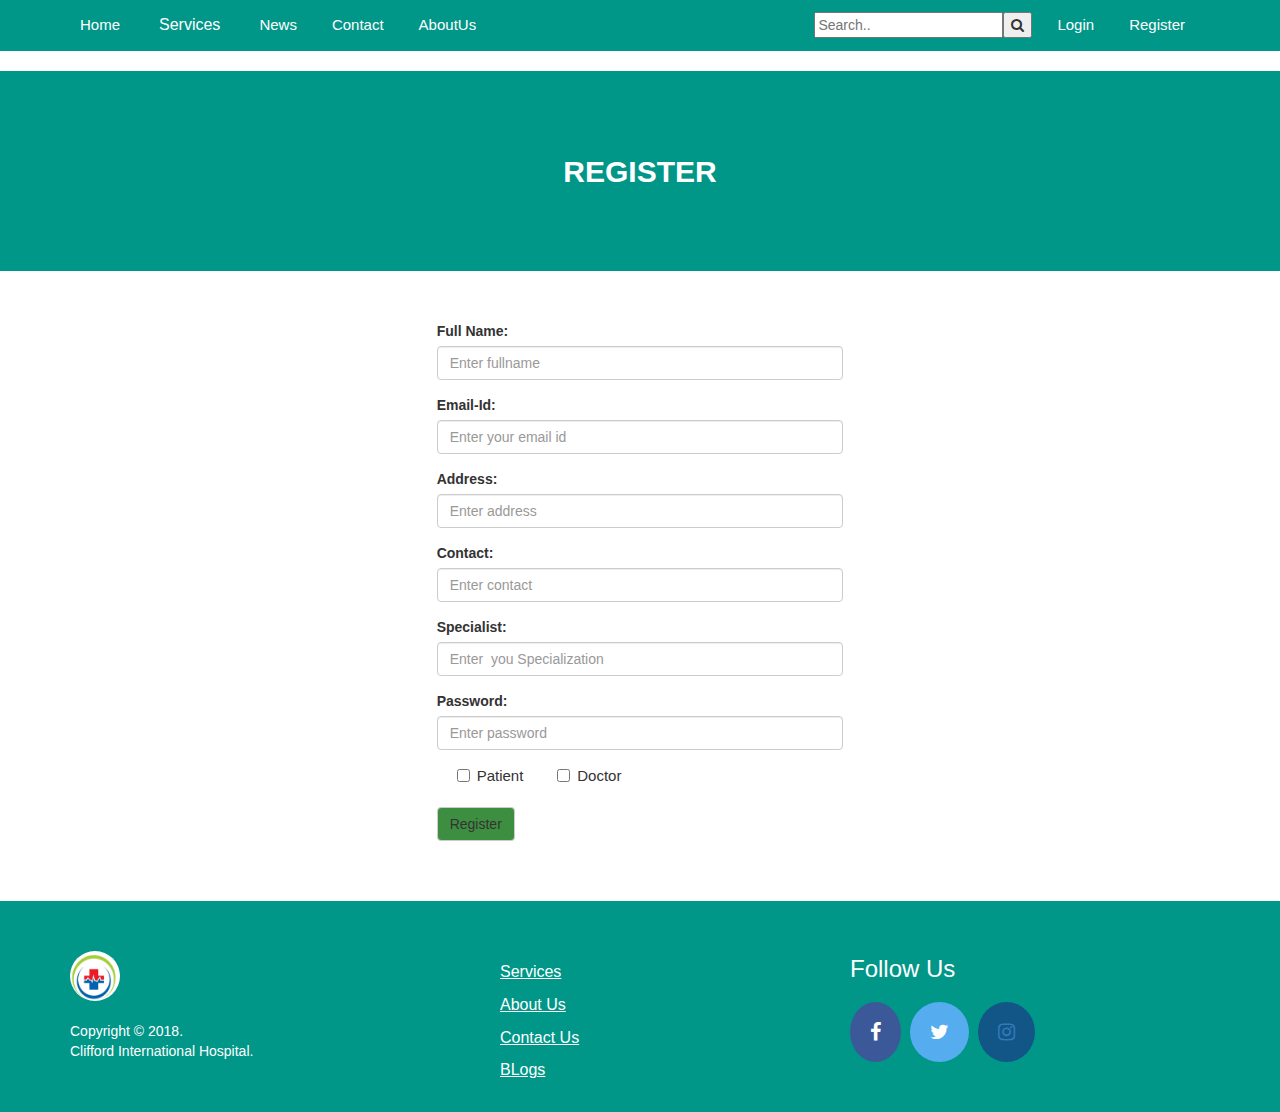
<file: register.html>
<!DOCTYPE html>
<html>
<head>
	<title>patient management system</title>
<!-- this is for bootstrap -->
	 <link rel="stylesheet" href="https://maxcdn.bootstrapcdn.com/bootstrap/3.3.7/css/bootstrap.min.css">
  	<script src="https://ajax.googleapis.com/ajax/libs/jquery/3.3.1/jquery.min.js"></script>
 	 <script src="https://maxcdn.bootstrapcdn.com/bootstrap/3.3.7/js/bootstrap.min.js"></script>
 	 <link rel="stylesheet" href="https://cdnjs.cloudflare.com/ajax/libs/font-awesome/4.7.0/css/font-awesome.min.css">

<link rel="stylesheet" type="text/css" href="css/style.css">
</head>
<body>



<div class="wrapper">
	
	<div class="container ">
	
		<nav class="clearfix">
		<ul class="clearfix main-nav">
			<li><a href="index.html" class="active">Home</a></li>
			<li class="dropdown">
      <button class="dropbtn">Services</button>
           <div class="dropdown-content">
               <a href="#">Surgery</a>
               <a href="#">Gynaecology</a>
               <a href="#">Biochemistry</a>
               <a href="#">Dental</a>
              <a href="#">ENT</a>
            </div>
      </li>
			<li><a href="#">News</a></li>
			<li><a href="#">Contact</a></li>
			<li><a href="#">AboutUs</a></li>
			
		</ul>

		<div class="login-nav">
			<ul class="clearfix">
				<li><input class="searchbox" type="text" placeholder="Search.."></li>
				 <li><button type="submit"><i class="fa fa-search"></i></button></li>
				<li><a href="#">Login</a></li>
				<li><a href="#">Register</a></li>
			</ul>
		</div>
		</nav>

	</div>
</div>

<div class="banner">
	<span>REGISTER</span>
</div>	

<div class="row">
	<div class="col-md-4 col-md-offset-4">
		
	<form action="/action_page.php" class="form1">
		<div class="form-group">
      		<label for="name">Full Name:</label>
     		<input type="name" class="form-control" id="address" placeholder="Enter fullname" name="name">
   		 </div>

   		 <div class="form-group">
      		<label for="name">Email-Id:</label>
     		<input type="email" class="form-control" id="email" placeholder="Enter your email id" name="email">
   		 </div>

		 <div class="form-group">
		     <label for="address">Address:</label>
		     <input type="address" class="form-control" id="address" placeholder="Enter address" name="address">
		 </div>

   		 
		 <div class="form-group">
		     <label for="contact">Contact:</label>
		     <input type="contact" class="form-control" id="contact" placeholder="Enter contact" name="contact">
		 </div>

		  <div class="form-group">
		     <label for="Specialist">Specialist:</label>
		     <input type="Specialist" class="form-control" id="Specialist" placeholder="Enter  you Specialization" name="Specialist">
		 </div>

  
		 <div class="form-group">
		     <label for="pwd">Password:</label>
		     <input type="password" class="form-control" id="pwd" placeholder="Enter password" name="pwd">
		  </div>
		  	<div class="form-group">
				<div class="checkbox checkbox-inline">
				  <label><input type="checkbox" value="">Patient</label>
				</div>


				<div class="checkbox checkbox-inline">
				  <label><input type="checkbox" value="">Doctor</label>
				</div>
			</div>
		
		  <button type="submit" class="btn btn-default">Register</button>
		     
  	</form>

	</div>

</div>


<footer>  
    <div class="container">
        <div class="row"> 
            <div class="col-md-4"> 
                <div class="foot"> 
                    <img src="images/logo.jpg">
                    <p class="foot1">Copyright © 2018. <br>
                    Clifford International Hospital.</p>
                </div>
            </div>

           <div class="col-md-4"> 
                <div class="foot"> 
                    <ul>
                      <li><a href="#">Services</a></li>
                      <li><a href="#">About Us</a></li>
                       <li><a href="#">Contact Us</a></li>
                        <li><a href="#">BLogs</a></li>
                    </ul>
                </div>
            </div>

            <div class="col-md-4"> 
                <div class="foot icons"> 
                   <h3>Follow Us</h3>
                   <a href="www.facebook.com" class="fa fa-facebook"></a>
                  <a href="#" class="fa fa-twitter"></a>
                  <a href="#" class="fa fa-instagram"></a>
                </div>
            </div>


        </div>

     </div>

</footer>


</body>	

</html>
</file>
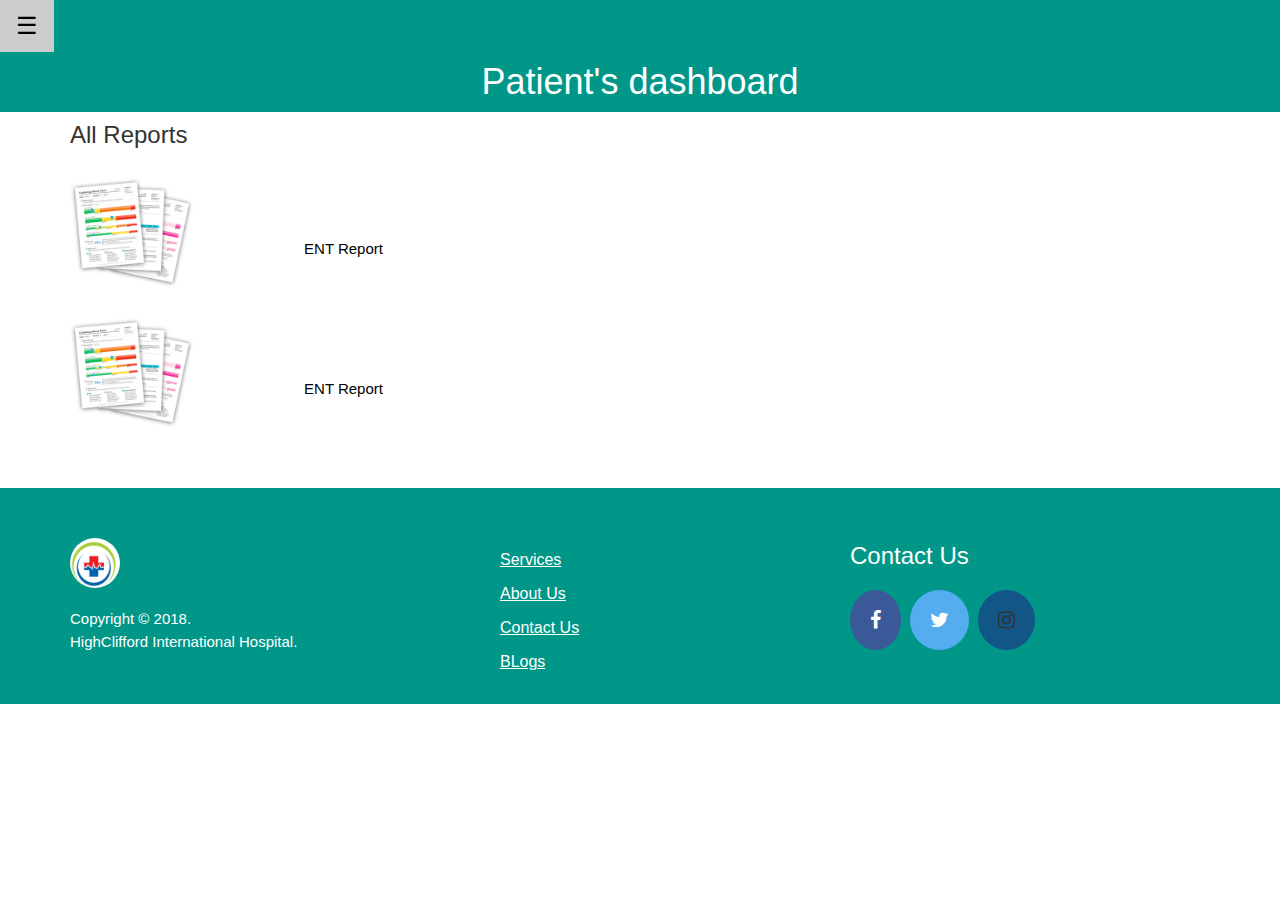
<file: report.html>
<!DOCTYPE html>
<html>
<head>
  <title>patient management system</title>
<!-- this is for bootstrap -->
   <link rel="stylesheet" href="https://maxcdn.bootstrapcdn.com/bootstrap/3.3.7/css/bootstrap.min.css">
    <script src="https://ajax.googleapis.com/ajax/libs/jquery/3.3.1/jquery.min.js"></script>
   <script src="https://maxcdn.bootstrapcdn.com/bootstrap/3.3.7/js/bootstrap.min.js"></script>
 <link rel="stylesheet" href="https://cdnjs.cloudflare.com/ajax/libs/font-awesome/4.7.0/css/font-awesome.min.css">
<link rel="stylesheet" type="text/css" href="css/style.css">
</head>
<body>

<!DOCTYPE html>
<html>
<title>W3.CSS</title>
<meta name="viewport" content="width=device-width, initial-scale=1">
<link rel="stylesheet" href="https://www.w3schools.com/w3css/4/w3.css">
<body>

<div class="w3-sidebar w3-bar-block w3-card w3-animate-left" style="display:none" id="mySidebar">
  <button class="w3-bar-item w3-button w3-large"
  onclick="w3_close()">Close &times;</button>
  <a href="patientdashboard.html" class="w3-bar-item w3-button"> Dashboard</a>

  <a href="#" class="w3-bar-item w3-button">Make an Appoinment </a>
    <a href="#" class="w3-bar-item w3-button">Report</a>

</div>

<div id="main">

<div class="w3-teal">
  <button id="openNav" class="w3-button w3-teal w3-xlarge" onclick="w3_open()">&#9776;</button>
  <div class="w3-container">
    <h1>Patient's dashboard</h1>
  </div>
</div>


<div class="container">
  <h3>All Reports</h3>
  <div class="aboutreport clearfix">
     <img src="images/report.jpg">
     <a href="#">ENT Report </a>
  </div>

  <div class="aboutreport clearfix">
     <img src="images/report.jpg">
     <a href="#">ENT Report </a>
  </div>


</div>


</div>






<footer>  
    <div class="container">
        <div class="row"> 
            <div class="col-md-4"> 
                <div class="foot"> 
                    <img src="images/logo.jpg">
                    <p class="foot1">Copyright © 2018. <br>
                    HighClifford International Hospital.</p>
                </div>
            </div>

           <div class="col-md-4"> 
                <div class="foot"> 
                    <ul>
                      <li><a href="#">Services</a></li>
                      <li><a href="#">About Us</a></li>
                       <li><a href="#">Contact Us</a></li>
                        <li><a href="#">BLogs</a></li>
                    </ul>
                </div>
            </div>

            <div class="col-md-4"> 
                <div class="foot icons"> 
                   <h3>Contact Us</h3>
                   <a href="www.facebook.com" class="fa fa-facebook"></a>
                  <a href="#" class="fa fa-twitter"></a>
                  <a href="#" class="fa fa-instagram"></a>
                </div>
            </div>


        </div>

     </div>

</footer>



</div>

<script>
function w3_open() {
  document.getElementById("main").style.marginLeft = "25%";
  document.getElementById("mySidebar").style.width = "25%";
  document.getElementById("mySidebar").style.display = "block";
  document.getElementById("openNav").style.display = 'none';
}
function w3_close() {
  document.getElementById("main").style.marginLeft = "0%";
  document.getElementById("mySidebar").style.display = "none";
  document.getElementById("openNav").style.display = "inline-block";
}
</script>







  

</body>
</html>
</file>
<file: css/style.css>
body{
	margin: 0;
}


.clearfix:after {
	content: '';
	clear: both;
	display: block;
}

.wrapper{
	background:#009688;
}


nav .main-nav{
	margin: 0;
	padding:0;
	float: left;
}

nav a:hover{
	background: #3e8e41;
	color: #fff !important;
	text-decoration: none;
}
.login-nav{
	float: right;
}
.wrapper nav ul{
	margin: 0;
}
nav li{
	padding:0;
	float: left;
	margin-right: 15px;
	list-style: none;
}

nav a{
	font-size: 15px;
	color: #fff;
	height: 50px;
	line-height: 50px;
	display: block;
	padding: 0 10px;
	text-decoration: none;

}

nav a:hover{
	color:#000;
	
}

nav .searchbox input[type=text] {
	float: left

}
.slider .carousel{
	height: 100vh;
}
.slider .carousel .carousel-inner{
	height: 100% !important;
}
.slider .carousel .item{
	height: 100% !important;
}
.slider .carousel .item img{
	height: 100% !important;
}
.slider .carousel-caption{
	bottom: 50% !important;
	color:#000;
	font-size: 30px;
}
.carousel-caption h3{
	font-size: 40px
}

.banner{
	background: #009688	;
	margin-top: 20px;
	height: 200px;
	text-align: center;
}

.banner span{   /*span is inline */
	font-size: 30px;
	color: #fff;
	font-weight: 800;
	padding-top: 80px;
	display: block;
}

.form1{

	margin-top: 50px;
}


.checkbox label{
	font-size: 15px;
}
.form1 .checkbox-inline{
	margin-top: 0px;
}


.btn-default{
	margin-top: 5px;
	background: #3e8e41 !important;
}

 .forgot{
 	color: green;
 	margin: 0 5px;
 }


.searchbox{
	margin-top: 12px;
}

.login-nav [type=submit]{
	margin: 12px 0 0 -15px;

}

.services{

	margin-top:60px;
}
.services h2{

	font-size: 30px;
	margin-bottom: 30px;
	color: #009688;
	font-weight: 600;
	text-shadow: 5px 3px 5px #7ebc7b;

}

.ser1{
	height: 300px;
	background: #009688;
	margin-bottom: 30px;
}

.ser1.no-bg{
	background: #fff;
	text-align: center;
	border: 2px solid #f1f1f1;
}

.ser1.no-bg a{
	display: block;
	padding: 30px 30px;
	text-align: center;
	color: #000;
	font-size: 20px;

}

.ser1 p{
	padding: 30px 30px;
	text-align: center;
	color: #fff;
	font-size: 20px;
}


.ser1:hover{
	border: 2px solid #000;
}

.ser1 img{
	display: block;
	margin-left: 5px;
	height:195px;
	width: 350px;
}

.pimg img{
	margin:10px 0 20px 50px;
	height: 90px;
	width: 80px;
	border: 2px solid #f1f1f1;
}
.list .col-md-4:hover{
	border: 2px solid #f8f8f8;

}
.list .col-md-4 button{
	margin:10px 5px 0 0;
}

.pinfo strong{
	font-size: 18px;
	color: #000;
	display: inline-block;
	width: 120px;
}
.pinfo span{
	color: #a9a9a9;
}


footer{
	margin-top: 60px;
	background: #009688;
	padding: 20px 0;
}

.foot1{
	
	margin-top: 20px;
	color: #fff;

}

.foot ul{
	padding-top: 30px;
}

.foot li{
	list-style: none;
	padding-top: 10px;
}
 .foot ul a{
 	text-decoration: underline;
 	font-size: 16px;
 	color: #fff;
 }

 .foot ul a:hover{
 	color: #fff;
 }

 .foot h3{
 	margin-top: 35px;
 	font-size: 24px;
 	color: #fff;
 }

 
.foot img{
	margin-top: 30px;
	display: block;
	height: 50px;
	width: 50px;
	border-radius: 50% ;
}

/* Style all font awesome icons */
 .icons .fa {
    padding: 20px;
    font-size: 20px;
    text-align: center;
    text-decoration: none;
    border-radius: 50%;
    margin:10px 5px 0 0;
}

/* Add a hover effect if you want */
.fa:hover {
    opacity: 0.9;
}

/* Set a specific color for each brand */

/* Facebook */
.fa-facebook {
    background: #3B5998;
    color: white;
}

/* Twitter */
.fa-twitter {
    background: #55ACEE;
    color: white;
}

/* instagram */
.fa-instagram {
    background: #125688;
    color:;
}

.dropbtn {
    background-color: transparent;
    color: white;
    padding: 14px;
    font-size: 16px;

    border: none;
}

.dropdown {
    position: relative;
    display: inline-block;
}

.dropdown-content {
    display: none;
    position: absolute;
    background-color: #f1f1f1;
    min-width: 160px;
    box-shadow: 0px 8px 16px 0px rgba(0,0,0,0.2);
    z-index: 1;
}

.dropdown-content a {
    color: black;
    padding: 12px 16px;
    text-decoration: none;
    display: block;
}

.dropdown-content a:hover {background-color: #3e8e41;}

.dropdown:hover .dropdown-content {display: block;}

.dropdown:hover .dropbtn {background-color: #3e8e41;}

#mySidebar{
	background: #29a2ae;
}

.information img{
	height: 200px;
	width: 160px;
	margin-top: 30px;
}

.information .info{
	padding-top: 30px;

}
.information .info div{
	margin-bottom: 15px;
	font-size: 16px;

}

.list{
	margin-top: 50px;
}


.appointmentform{
	margin: 20px 300px 0 300px;
}

.appointmentform .form-group{
	margin-bottom: 20px;
}

#main h1{
	text-align: center;
}

.gap{
	display: block;
}

.form-control.symptom{
	height: 100px;
}

.form-group.aboutdisease{
	float:left;
	margin-right: 30px;
}

.aboutreport{
	margin-top: 30px;
}

.aboutreport:hover{

	border: 2px solid #f1f1f1;
}
.aboutreport img{
	float: left;
	height: 110px;

}
.aboutreport a{
	float: left;
	color: #000;
	margin: 30px 0 0 110px;
	padding-top: 30px;
}

/*contact us css*/

.contactform label{
	font-size: 15px;
	color: grey;
}
.contactform input[type=text], select, textarea {
    width: 100%;
    padding: 12px;
    border: 1px solid #ccc;
    border-radius: 4px;
    box-sizing: border-box;
    margin-top: 6px;
    margin-bottom: 16px;
    resize: vertical;
}

input[type=submit] {
    background-color: #4CAF50;
    color: white;
    padding: 12px 20px;
    border: none;
    border-radius: 4px;
    cursor: pointer;
}

input[type=submit]:hover {
    background-color: #45a049;
}

.main h3{
	font-size: 30px;
	color: #c4c4c4;
	margin: 50px 0 20px 0;
	text-align: center;
}

.main .commonwrap{
	margin-top: 200px;
	padding-left: 100px;
}

.main .common{
	margin-bottom: 10px;
	font-size: 15px;
	color: #000;

}
.main .common span{
	font-style: italic;
	display: block;
	color: #778899;
	}



/*contact us css end*/
</file>
